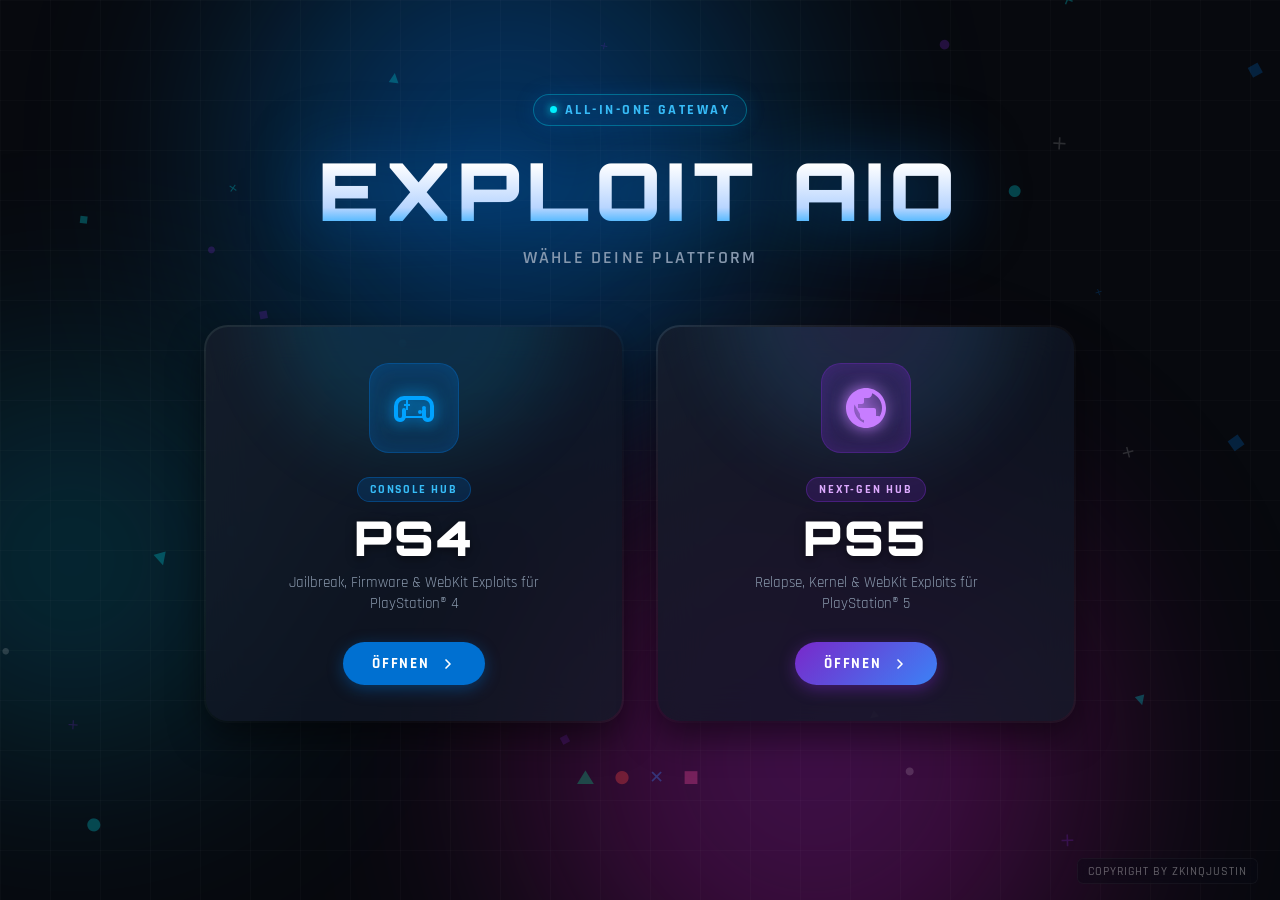
<file: index.html>
<!DOCTYPE html>
<html lang="de">
<head>
  <meta charset="UTF-8">
  <meta name="viewport" content="width=device-width, initial-scale=1.0">
  <title>Exploit AIO - Gateway</title>
  <link rel="stylesheet" href="style.css">
</head>
<body>

  <!-- Ambient Light Orbs -->
  <div class="bg-lights">
    <div class="light-orb light-orb-1"></div>
    <div class="light-orb light-orb-2"></div>
    <div class="light-orb light-orb-3"></div>
  </div>

  <!-- Subtle Cyber Grid -->
  <div class="grid-overlay"></div>

  <!-- Particle / Ambient Canvas -->
  <canvas id="ambient-canvas"></canvas>

  <div class="page-wrapper">
    <!-- Header -->
    <header class="header-box">
      <div class="hub-badge">
        <span class="badge-dot"></span>
        <span>All-In-One Gateway</span>
      </div>
      <h1 class="main-title">Exploit AIO</h1>
      <p class="sub-title">Wähle deine Plattform</p>
      <div id="detected-device" class="detected-device">
        <span>⚡</span> <span id="detected-text"></span>
      </div>
    </header>

    <!-- Platform Selection Cards -->
    <main class="cards-container">
      <!-- PS4 Button -->
      <a href="PS4/index.html" class="platform-card ps4" id="btn-ps4" tabindex="1" aria-label="PlayStation 4 Exploit Seite aufrufen">
        <div class="recommended-badge" id="badge-ps4">Aktiv</div>
        <div class="card-inner">
          <div class="card-glow-bg"></div>
          
          <div class="icon-wrapper">
            <!-- Modern Console / Gamepad SVG Icon -->
            <svg viewBox="0 0 24 24">
              <path d="M7 6h10a5 5 0 0 1 5 5v5a3 3 0 0 1-3 3 3 3 0 0 1-2.82-2H7.82A3 3 0 0 1 5 19a3 3 0 0 1-3-3v-5a5 5 0 0 1 5-5zm0 2a3 3 0 0 0-3 3v5a1 1 0 0 0 1 1 1 1 0 0 0 1-1V13a1 1 0 0 1 2 0v3h8v-3a1 1 0 0 1 2 0v3a1 1 0 0 0 1 1 1 1 0 0 0 1-1v-5a3 3 0 0 0-3-3H7zm1 2h2v1H9v2H8v-2H7v-1h1v-2h1v2zm9 1a1 1 0 1 1 0 2 1 1 0 0 1 0-2zm-2 2a1 1 0 1 1 0 2 1 1 0 0 1 0-2z"/>
            </svg>
          </div>

          <span class="card-type-tag">Console Hub</span>
          <div class="platform-name">PS4</div>
          <p class="platform-desc">Jailbreak, Firmware & WebKit Exploits für PlayStation® 4</p>
          
          <div class="launch-btn">
            <span>Öffnen</span>
            <svg viewBox="0 0 24 24" fill="none" stroke="currentColor" stroke-width="2.5" stroke-linecap="round" stroke-linejoin="round">
              <polyline points="9 18 15 12 9 6"></polyline>
            </svg>
          </div>
        </div>
      </a>

      <!-- PS5 Button -->
      <a href="PS5/index.html" class="platform-card ps5" id="btn-ps5" tabindex="2" aria-label="PlayStation 5 Exploit Seite aufrufen">
        <div class="recommended-badge" id="badge-ps5">Aktiv</div>
        <div class="card-inner">
          <div class="card-glow-bg"></div>
          
          <div class="icon-wrapper">
            <!-- Modern PS5 Next-Gen SVG Icon -->
            <svg viewBox="0 0 24 24">
              <path d="M12 2C6.48 2 2 6.48 2 12s4.48 10 10 10 10-4.48 10-10S17.52 2 12 2zm1 17.93c-3.95-.49-7-3.85-7-7.93 0-.62.08-1.21.21-1.79L9 15v1c0 1.1.9 2 2 2v1.93zm6.9-2.54c-.26-.81-1-1.39-1.9-1.39h-1v-3c0-.55-.45-1-1-1H8v-2h2c.55 0 1-.45 1-1V7h2c1.1 0 2-.9 2-2v-.41c2.93 1.19 5 4.06 5 7.41 0 2.08-.8 3.97-2.1 5.39z"/>
            </svg>
          </div>

          <span class="card-type-tag">Next-Gen Hub</span>
          <div class="platform-name">PS5</div>
          <p class="platform-desc">Relapse, Kernel & WebKit Exploits für PlayStation® 5</p>
          
          <div class="launch-btn">
            <span>Öffnen</span>
            <svg viewBox="0 0 24 24" fill="none" stroke="currentColor" stroke-width="2.5" stroke-linecap="round" stroke-linejoin="round">
              <polyline points="9 18 15 12 9 6"></polyline>
            </svg>
          </div>
        </div>
      </a>
    </main>

    <!-- PlayStation Symbol Accents -->
    <div class="shapes-decoration">
      <span class="shape-triangle">▲</span>
      <span class="shape-circle">●</span>
      <span class="shape-cross">✕</span>
      <span class="shape-square">■</span>
    </div>
  </div>

  <!-- Bottom Right Copyright -->
  <div class="footer-copyright">
    Copyright by zKinqJustin
  </div>

  <!-- Particle Background & Console Auto-Detection Script -->
  <script>
    // Console Device Detection
    (function detectDevice() {
      const ua = navigator.userAgent;
      const devBox = document.getElementById('detected-device');
      const devText = document.getElementById('detected-text');
      const badgePs4 = document.getElementById('badge-ps4');
      const badgePs5 = document.getElementById('badge-ps5');
      const btnPs4 = document.getElementById('btn-ps4');
      const btnPs5 = document.getElementById('btn-ps5');

      if (/PlayStation\s+4/i.test(ua)) {
        devBox.style.display = 'inline-flex';
        devText.textContent = 'PlayStation 4 erkannt';
        badgePs4.style.display = 'block';
        badgePs4.textContent = 'Erkannt';
        btnPs4.focus();
      } else if (/PlayStation\s+5/i.test(ua)) {
        devBox.style.display = 'inline-flex';
        devText.textContent = 'PlayStation 5 erkannt';
        badgePs5.style.display = 'block';
        badgePs5.textContent = 'Erkannt';
        btnPs5.focus();
      }
    })();

    // Lightweight Ambient Floating Particles (Shapes & Dots)
    (function initCanvas() {
      const canvas = document.getElementById('ambient-canvas');
      if (!canvas) return;
      const ctx = canvas.getContext('2d');
      let w, h;

      function resize() {
        w = canvas.width = window.innerWidth;
        h = canvas.height = window.innerHeight;
      }
      window.addEventListener('resize', resize);
      resize();

      const symbols = ['▲', '●', '✕', '■'];
      const colors = ['rgba(0, 242, 254, 0.25)', 'rgba(121, 40, 202, 0.25)', 'rgba(0, 112, 209, 0.25)', 'rgba(255, 255, 255, 0.15)'];
      const particles = [];
      const count = Math.min(30, Math.floor(window.innerWidth / 40));

      for (let i = 0; i < count; i++) {
        particles.push({
          x: Math.random() * w,
          y: Math.random() * h,
          size: 10 + Math.random() * 12,
          char: symbols[Math.floor(Math.random() * symbols.length)],
          color: colors[Math.floor(Math.random() * colors.length)],
          vx: (Math.random() - 0.5) * 0.4,
          vy: -0.2 - Math.random() * 0.5,
          rot: Math.random() * Math.PI * 2,
          rotSpeed: (Math.random() - 0.5) * 0.02
        });
      }

      function render() {
        ctx.clearRect(0, 0, w, h);
        for (let i = 0; i < particles.length; i++) {
          const p = particles[i];
          p.x += p.vx;
          p.y += p.vy;
          p.rot += p.rotSpeed;

          if (p.y < -30) {
            p.y = h + 20;
            p.x = Math.random() * w;
          }
          if (p.x < -30) p.x = w + 20;
          if (p.x > w + 30) p.x = -20;

          ctx.save();
          ctx.translate(p.x, p.y);
          ctx.rotate(p.rot);
          ctx.font = `${p.size}px monospace`;
          ctx.fillStyle = p.color;
          ctx.textAlign = 'center';
          ctx.textBaseline = 'middle';
          ctx.fillText(p.char, 0, 0);
          ctx.restore();
        }
        requestAnimationFrame(render);
      }
      render();
    })();
  </script>
</body>
</html>
</file>
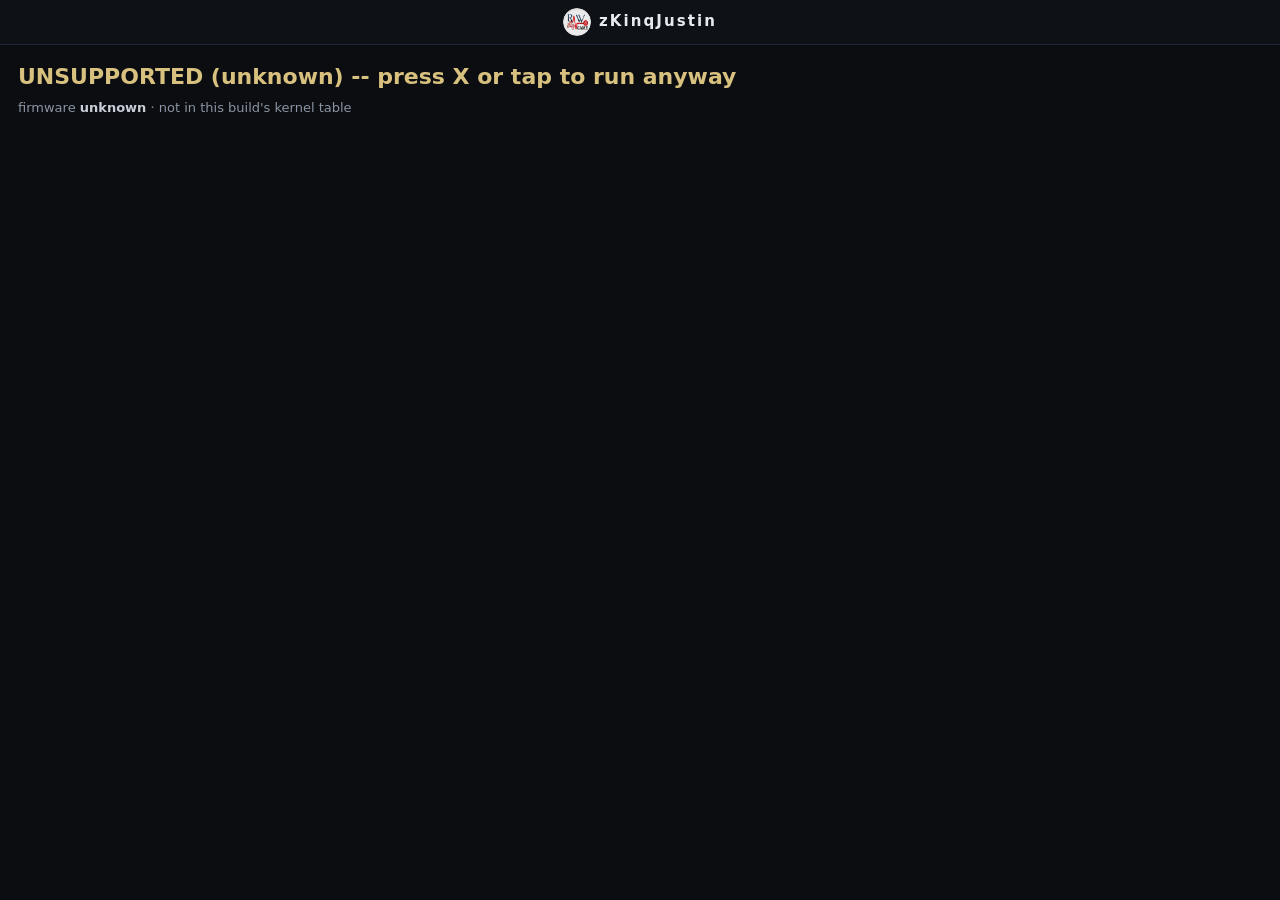
<file: PS4/index.html>
<!DOCTYPE html>
<html lang="en" manifest="cache.appcache">
<head>
<meta charset="utf-8">
<meta name="viewport" content="width=device-width,initial-scale=1">
<title>zKinqJustin</title>
<style>
  html, body { margin:0; padding:0; background:#0b0d10; color:#c8ced8;
               font:15px/1.45 "Segoe UI", system-ui, sans-serif; }
  #wrap { padding:16px 18px; }
  #state { font-size:22px; font-weight:700; margin:0 0 6px; }
  #det { font-size:13px; color:#8b95a3; margin:0 0 4px; }
  #det b { color:#c8ced8; font-weight:600; }
  #cache { font-size:12px; color:#5c6672; margin:0 0 10px; min-height:14px; }
  #cache.cacheok { color:#7fd0a0; }
  .ok { color:#7fd0a0; } .bad { color:#d08a7f; } .warn { color:#d8c07f; }
  #brand { text-align:center; padding:8px 10px; background:#0e1116;
           border-bottom:1px solid #1e2732; }
  #brand img { width:28px; height:28px; margin-right:8px; border-radius:50%;
               vertical-align:middle; }
  #brand b { font-size:15px; font-weight:700; letter-spacing:.14em;
             color:#e6ebf2; vertical-align:middle; }
</style>
</head>
<body>
<div id="brand"><img src="[data-uri]" alt="" width="28" height="28"><b>zKinqJustin</b></div>
<div id="wrap">
  <div id="state">detecting firmware...</div>
  <div id="det"></div>
  <div id="cache"></div>
</div>

<script>
(function () {
    var stateEl = document.getElementById("state");
    var detEl = document.getElementById("det");
    var cacheEl = document.getElementById("cache");
    function setState(t, c) { stateEl.textContent = t; stateEl.className = c || ""; }
    function setCache(t, ok) { cacheEl.textContent = t; cacheEl.className = ok ? "cacheok" : ""; }
    var params = new URLSearchParams(location.search);

    // Firmwares this build has a MEASURED kernel table for. jb.js still runs its
    // own kernel-table-present gate, so this is UX only -- an unlisted firmware
    // can still be launched with a tap. KEEP IN SYNC with ps4_offsets.js: add a
    // fwnum here in the SAME commit that fills that firmware's kernel RVAs.
    // The PS4 reports its minor as two hex digits in the UA (13.52 -> minor 0x52).
    var SUPPORTED = { 1302: 1, 1304: 1, 1350: 1, 1352: 1 }; // all measured on hardware

    var key = null, fwnum = null;
    var m = /PlayStation\s+4[\/ ](\d+)\.(\d+)/.exec(navigator.userAgent);
    if (m) {
        var ms = parseInt(m[2], 16).toString(16);
        if (ms.length < 2) ms = "0" + ms;
        key = m[1] + "." + ms;
        fwnum = parseInt(m[1], 10) * 100 + parseInt(ms, 10);
    }

    var forced = params.get("force") === "1";
    var supported = forced || (fwnum !== null && SUPPORTED[fwnum] === 1);
    detEl.innerHTML = "firmware <b>" + (key || "unknown") + "</b>"
        + (supported ? " &middot; <b>supported</b>"
                     : " &middot; not in this build's kernel table");

    var target = "jb.html" + location.search;
    function go() { setState("loading jailbreak...", "warn"); location.replace(target); }

    function waitForTap(msg, action) {
        setState(msg, "warn");
        function fire() {
            window.removeEventListener("click", fire);
            window.removeEventListener("keydown", fire);
            action();
        }
        window.addEventListener("click", fire);
        window.addEventListener("keydown", fire);
    }

    // Off-target consoles are not launched automatically -- one tap still runs
    // it, so a user-agent quirk on the real 13.52 console can never lock it out.
    if (!supported) {
        setState("UNSUPPORTED FIRMWARE", "bad");
        waitForTap("UNSUPPORTED (" + (key || "unknown") + ") -- press X or tap to run anyway", go);
        return;
    }

    var ac = window.applicationCache;
    if (!ac || !document.documentElement.hasAttribute("manifest")) {
        go();
    } else if (!navigator.onLine) {
        setCache("offline -- from cache", true);
        go();
    } else if (ac.status === ac.IDLE) {
        setCache("cached", true);
        go();
    } else if (ac.status === ac.UPDATEREADY) {
        try { ac.swapCache(); } catch (e) {}
        setCache("update downloaded", true);
        waitForTap("UPDATE READY -- press X or tap to reload & run",
                   function () { location.reload(); });
    } else {
        setCache("checking cache...");
        ac.addEventListener("downloading",
            function () { setCache("caching for offline (first run)..."); }, false);
        ac.addEventListener("progress", function (e) {
            if (e && e.total)
                setCache("caching " + Math.round((e.loaded / e.total) * 100) + "%");
        }, false);
        ac.addEventListener("cached", function () {
            setCache("cached for offline use", true);
            waitForTap("CACHED (first run) -- press X or tap to run", go);
        }, false);
        ac.addEventListener("updateready", function () {
            try { ac.swapCache(); } catch (e) {}
            setCache("update downloaded", true);
            waitForTap("UPDATE READY -- press X or tap to reload & run",
                       function () { location.reload(); });
        }, false);
        ac.addEventListener("noupdate", function () {
            setCache("cached -- offline ready", true);
            go();
        }, false);
        ac.addEventListener("error", function () {
            setCache("cache unavailable");
            waitForTap("CACHE FAILED -- press X or tap to run anyway", go);
        }, false);
        ac.addEventListener("obsolete", function () {
            setCache("cache obsolete");
            waitForTap("CACHE OBSOLETE -- press X or tap to run", go);
        }, false);
    }
})();
</script>
</body>
</html>
</file>
<file: style.css>
@import url('https://fonts.googleapis.com/css2?family=Orbitron:wght@600;800;900&family=Rajdhani:wght@500;600;700&family=Inter:wght@400;500;600&display=swap');

:root {
  --bg-dark: #07090e;
  --card-bg: rgba(15, 22, 36, 0.75);
  --card-border: rgba(255, 255, 255, 0.09);
  --ps-blue: #0070d1;
  --ps-cyan: #00f2fe;
  --ps-glow: rgba(0, 112, 209, 0.4);
  --ps5-glow: rgba(121, 40, 202, 0.45);
  --ps5-neon: #7928ca;
  --text-main: #f0f4fc;
  --text-muted: #8a99ad;
  --font-display: 'Orbitron', 'Segoe UI', system-ui, sans-serif;
  --font-body: 'Rajdhani', 'Inter', system-ui, sans-serif;
}

* {
  margin: 0;
  padding: 0;
  box-sizing: border-box;
  -webkit-font-smoothing: antialiased;
}

html, body {
  width: 100%;
  height: 100%;
  min-height: 100vh;
  background-color: var(--bg-dark);
  color: var(--text-main);
  font-family: var(--font-body);
  overflow-x: hidden;
  user-select: none;
  position: relative;
}

/* Ambient Background Glow & Canvas */
#ambient-canvas {
  position: fixed;
  top: 0;
  left: 0;
  width: 100%;
  height: 100%;
  pointer-events: none;
  z-index: 0;
}

.bg-lights {
  position: fixed;
  top: 0;
  left: 0;
  width: 100%;
  height: 100%;
  overflow: hidden;
  z-index: 0;
  pointer-events: none;
}

.light-orb {
  position: absolute;
  border-radius: 50%;
  filter: blur(120px);
  opacity: 0.35;
  animation: floatOrb 16s ease-in-out infinite alternate;
}

.light-orb-1 {
  width: 500px;
  height: 500px;
  background: radial-gradient(circle, #0051ff, #00d2ff);
  top: -10%;
  left: 20%;
}

.light-orb-2 {
  width: 550px;
  height: 550px;
  background: radial-gradient(circle, #7928ca, #ff0080);
  bottom: -15%;
  right: 15%;
  animation-delay: -8s;
}

.light-orb-3 {
  width: 400px;
  height: 400px;
  background: radial-gradient(circle, #00f2fe, #0070d1);
  top: 40%;
  left: -10%;
  opacity: 0.2;
}

@keyframes floatOrb {
  0% { transform: translate(0, 0) scale(1); }
  50% { transform: translate(40px, 30px) scale(1.1); }
  100% { transform: translate(-30px, -40px) scale(0.95); }
}

/* Subtle grid pattern overlay */
.grid-overlay {
  position: fixed;
  inset: 0;
  background-image: 
    linear-gradient(rgba(255, 255, 255, 0.02) 1px, transparent 1px),
    linear-gradient(90deg, rgba(255, 255, 255, 0.02) 1px, transparent 1px);
  background-size: 50px 50px;
  z-index: 0;
  pointer-events: none;
}

/* Main Container */
.page-wrapper {
  position: relative;
  z-index: 1;
  min-height: 100vh;
  display: flex;
  flex-direction: column;
  align-items: center;
  justify-content: center;
  padding: 3rem 1.5rem 4rem;
}

/* Header Section */
.header-box {
  text-align: center;
  margin-bottom: 3.5rem;
  position: relative;
}

.hub-badge {
  display: inline-flex;
  align-items: center;
  gap: 8px;
  padding: 6px 16px;
  border-radius: 999px;
  background: rgba(0, 112, 209, 0.15);
  border: 1px solid rgba(0, 242, 254, 0.3);
  color: #38bdf8;
  font-size: 0.85rem;
  font-weight: 700;
  letter-spacing: 0.18em;
  text-transform: uppercase;
  margin-bottom: 1.25rem;
  backdrop-filter: blur(10px);
  -webkit-backdrop-filter: blur(10px);
  box-shadow: 0 0 20px rgba(0, 112, 209, 0.2);
}

.badge-dot {
  width: 7px;
  height: 7px;
  border-radius: 50%;
  background: #00f2fe;
  box-shadow: 0 0 8px #00f2fe;
  animation: pulseDot 2s infinite;
}

@keyframes pulseDot {
  0%, 100% { opacity: 1; transform: scale(1); }
  50% { opacity: 0.4; transform: scale(0.8); }
}

.main-title {
  font-family: var(--font-display);
  font-size: clamp(2.8rem, 7vw, 5rem);
  font-weight: 900;
  letter-spacing: 0.08em;
  line-height: 1.1;
  text-transform: uppercase;
  background: linear-gradient(180deg, #ffffff 20%, #b8d5ff 70%, #00a2ff 100%);
  -webkit-background-clip: text;
  -webkit-text-fill-color: transparent;
  filter: drop-shadow(0 0 35px rgba(0, 112, 209, 0.6));
  margin-bottom: 0.75rem;
}

.sub-title {
  font-size: 1.15rem;
  font-weight: 600;
  letter-spacing: 0.12em;
  color: var(--text-muted);
  text-transform: uppercase;
}

.detected-device {
  margin-top: 10px;
  font-size: 0.9rem;
  color: #38bdf8;
  display: none;
  align-items: center;
  justify-content: center;
  gap: 6px;
}

/* Buttons / Cards Grid */
.cards-container {
  display: flex;
  flex-wrap: wrap;
  justify-content: center;
  gap: 2rem;
  width: 100%;
  max-width: 900px;
}

.platform-card {
  flex: 1 1 360px;
  max-width: 420px;
  text-decoration: none;
  position: relative;
  border-radius: 24px;
  padding: 2px;
  background: linear-gradient(135deg, rgba(255, 255, 255, 0.12), rgba(255, 255, 255, 0.02) 60%, rgba(255, 255, 255, 0.08));
  transition: all 0.35s cubic-bezier(0.16, 1, 0.3, 1);
  cursor: pointer;
  outline: none;
  display: block;
}

.card-inner {
  position: relative;
  background: var(--card-bg);
  backdrop-filter: blur(20px);
  -webkit-backdrop-filter: blur(20px);
  border-radius: 22px;
  padding: 2.25rem 2rem;
  overflow: hidden;
  display: flex;
  flex-direction: column;
  align-items: center;
  text-align: center;
  height: 100%;
  box-shadow: 0 15px 35px rgba(0, 0, 0, 0.5);
  transition: background 0.3s ease;
}

/* Platform Glow Borders */
.platform-card.ps4:hover,
.platform-card.ps4:focus-visible {
  transform: translateY(-8px) scale(1.02);
  background: linear-gradient(135deg, #0070d1, #00f2fe);
  box-shadow: 0 20px 45px rgba(0, 112, 209, 0.45);
}

.platform-card.ps5:hover,
.platform-card.ps5:focus-visible {
  transform: translateY(-8px) scale(1.02);
  background: linear-gradient(135deg, #ffffff, #7928ca 40%, #00f2fe);
  box-shadow: 0 20px 45px rgba(121, 40, 202, 0.5);
}

/* Controller/Remote TV Active Focus outline */
.platform-card:focus-visible {
  outline: 3px solid #00f2fe;
  outline-offset: 4px;
}

/* Card Glow Background Hover Effect */
.card-glow-bg {
  position: absolute;
  top: -40%;
  left: 50%;
  transform: translateX(-50%);
  width: 280px;
  height: 280px;
  border-radius: 50%;
  pointer-events: none;
  opacity: 0.15;
  transition: opacity 0.4s ease, transform 0.4s ease;
  filter: blur(40px);
}

.ps4 .card-glow-bg {
  background: radial-gradient(circle, #0070d1, #00f2fe);
}

.ps5 .card-glow-bg {
  background: radial-gradient(circle, #9d4edd, #00f2fe);
}

.platform-card:hover .card-glow-bg,
.platform-card:focus-visible .card-glow-bg {
  opacity: 0.4;
  transform: translateX(-50%) scale(1.25);
}

/* Platform Icon / Visual */
.icon-wrapper {
  width: 90px;
  height: 90px;
  border-radius: 20px;
  display: flex;
  align-items: center;
  justify-content: center;
  margin-bottom: 1.5rem;
  position: relative;
  transition: transform 0.35s ease;
}

.ps4 .icon-wrapper {
  background: rgba(0, 112, 209, 0.18);
  border: 1px solid rgba(0, 112, 209, 0.4);
  color: #00a2ff;
  box-shadow: inset 0 0 20px rgba(0, 112, 209, 0.2);
}

.ps5 .icon-wrapper {
  background: rgba(121, 40, 202, 0.18);
  border: 1px solid rgba(121, 40, 202, 0.4);
  color: #c77dff;
  box-shadow: inset 0 0 20px rgba(121, 40, 202, 0.25);
}

.platform-card:hover .icon-wrapper,
.platform-card:focus-visible .icon-wrapper {
  transform: scale(1.1) rotate(2deg);
}

.icon-wrapper svg {
  width: 48px;
  height: 48px;
  fill: currentColor;
  filter: drop-shadow(0 0 8px currentColor);
}

/* Card Badge */
.card-type-tag {
  font-size: 0.75rem;
  font-weight: 700;
  letter-spacing: 0.15em;
  text-transform: uppercase;
  padding: 4px 12px;
  border-radius: 20px;
  margin-bottom: 0.8rem;
}

.ps4 .card-type-tag {
  background: rgba(0, 112, 209, 0.2);
  color: #38bdf8;
  border: 1px solid rgba(0, 112, 209, 0.4);
}

.ps5 .card-type-tag {
  background: rgba(121, 40, 202, 0.2);
  color: #e0aaff;
  border: 1px solid rgba(121, 40, 202, 0.4);
}

/* Platform Button Name */
.platform-name {
  font-family: var(--font-display);
  font-size: 3rem;
  font-weight: 900;
  letter-spacing: 0.05em;
  line-height: 1;
  margin-bottom: 0.6rem;
  color: #ffffff;
  text-shadow: 0 2px 10px rgba(0, 0, 0, 0.5);
}

.ps4:hover .platform-name,
.ps4:focus-visible .platform-name {
  color: #70d8ff;
  text-shadow: 0 0 20px rgba(0, 162, 255, 0.6);
}

.ps5:hover .platform-name,
.ps5:focus-visible .platform-name {
  color: #e4c1ff;
  text-shadow: 0 0 20px rgba(180, 80, 255, 0.7);
}

.platform-desc {
  font-size: 0.95rem;
  color: var(--text-muted);
  line-height: 1.4;
  margin-bottom: 1.75rem;
  max-width: 260px;
}

/* Action Trigger Button inside card */
.launch-btn {
  display: inline-flex;
  align-items: center;
  gap: 10px;
  font-size: 0.95rem;
  font-weight: 700;
  letter-spacing: 0.12em;
  text-transform: uppercase;
  padding: 0.75rem 1.8rem;
  border-radius: 999px;
  transition: all 0.3s ease;
  position: relative;
  overflow: hidden;
}

.ps4 .launch-btn {
  background: #0070d1;
  color: #ffffff;
  box-shadow: 0 4px 16px rgba(0, 112, 209, 0.4);
}

.ps5 .launch-btn {
  background: linear-gradient(135deg, #7928ca, #3b82f6);
  color: #ffffff;
  box-shadow: 0 4px 16px rgba(121, 40, 202, 0.45);
}

.platform-card:hover .launch-btn,
.platform-card:focus-visible .launch-btn {
  transform: scale(1.05);
}

.ps4:hover .launch-btn,
.ps4:focus-visible .launch-btn {
  background: #00a2ff;
  box-shadow: 0 0 25px rgba(0, 162, 255, 0.7);
}

.ps5:hover .launch-btn,
.ps5:focus-visible .launch-btn {
  background: linear-gradient(135deg, #9d4edd, #00f2fe);
  box-shadow: 0 0 25px rgba(157, 78, 221, 0.8);
  color: #0c0d14;
  font-weight: 800;
}

.launch-btn svg {
  width: 16px;
  height: 16px;
  transition: transform 0.3s ease;
}

.platform-card:hover .launch-btn svg,
.platform-card:focus-visible .launch-btn svg {
  transform: translateX(4px);
}

/* Auto-Detected Badge on Card */
.recommended-badge {
  display: none;
  position: absolute;
  top: 14px;
  right: 14px;
  font-size: 0.7rem;
  font-weight: 800;
  letter-spacing: 0.1em;
  text-transform: uppercase;
  background: #10b981;
  color: #032b18;
  padding: 3px 10px;
  border-radius: 999px;
  box-shadow: 0 0 12px rgba(16, 185, 129, 0.6);
  animation: pulseBadge 2s infinite;
}

@keyframes pulseBadge {
  0%, 100% { transform: scale(1); }
  50% { transform: scale(1.06); }
}

/* PlayStation Controller Shape Watermarks (▲ ● ✕ ■) */
.shapes-decoration {
  display: flex;
  gap: 14px;
  margin-top: 2.75rem;
  opacity: 0.35;
  font-size: 1.1rem;
  font-weight: 900;
  letter-spacing: 0.3em;
  color: #64748b;
}

.shape-triangle { color: #10b981; }
.shape-circle { color: #ef4444; }
.shape-cross { color: #3b82f6; }
.shape-square { color: #ec4899; }

/* Bottom Right Copyright */
.footer-copyright {
  position: fixed;
  bottom: 16px;
  right: 22px;
  font-size: 0.78rem;
  font-weight: 500;
  letter-spacing: 0.08em;
  color: rgba(255, 255, 255, 0.35);
  text-transform: uppercase;
  z-index: 10;
  backdrop-filter: blur(8px);
  -webkit-backdrop-filter: blur(8px);
  padding: 4px 10px;
  border-radius: 6px;
  border: 1px solid rgba(255, 255, 255, 0.04);
  background: rgba(8, 12, 20, 0.4);
  transition: all 0.3s ease;
}

.footer-copyright:hover {
  color: rgba(255, 255, 255, 0.85);
  border-color: rgba(0, 242, 254, 0.25);
  box-shadow: 0 0 12px rgba(0, 242, 254, 0.15);
}

/* Responsive adjustments */
@media (max-width: 600px) {
  .page-wrapper {
    padding: 2.5rem 1rem 5rem;
  }
  .header-box {
    margin-bottom: 2.5rem;
  }
  .main-title {
    font-size: 2.4rem;
  }
  .platform-card {
    flex: 1 1 100%;
  }
  .card-inner {
    padding: 1.8rem 1.5rem;
  }
  .footer-copyright {
    bottom: 10px;
    right: 12px;
    font-size: 0.7rem;
  }
}
</file>
